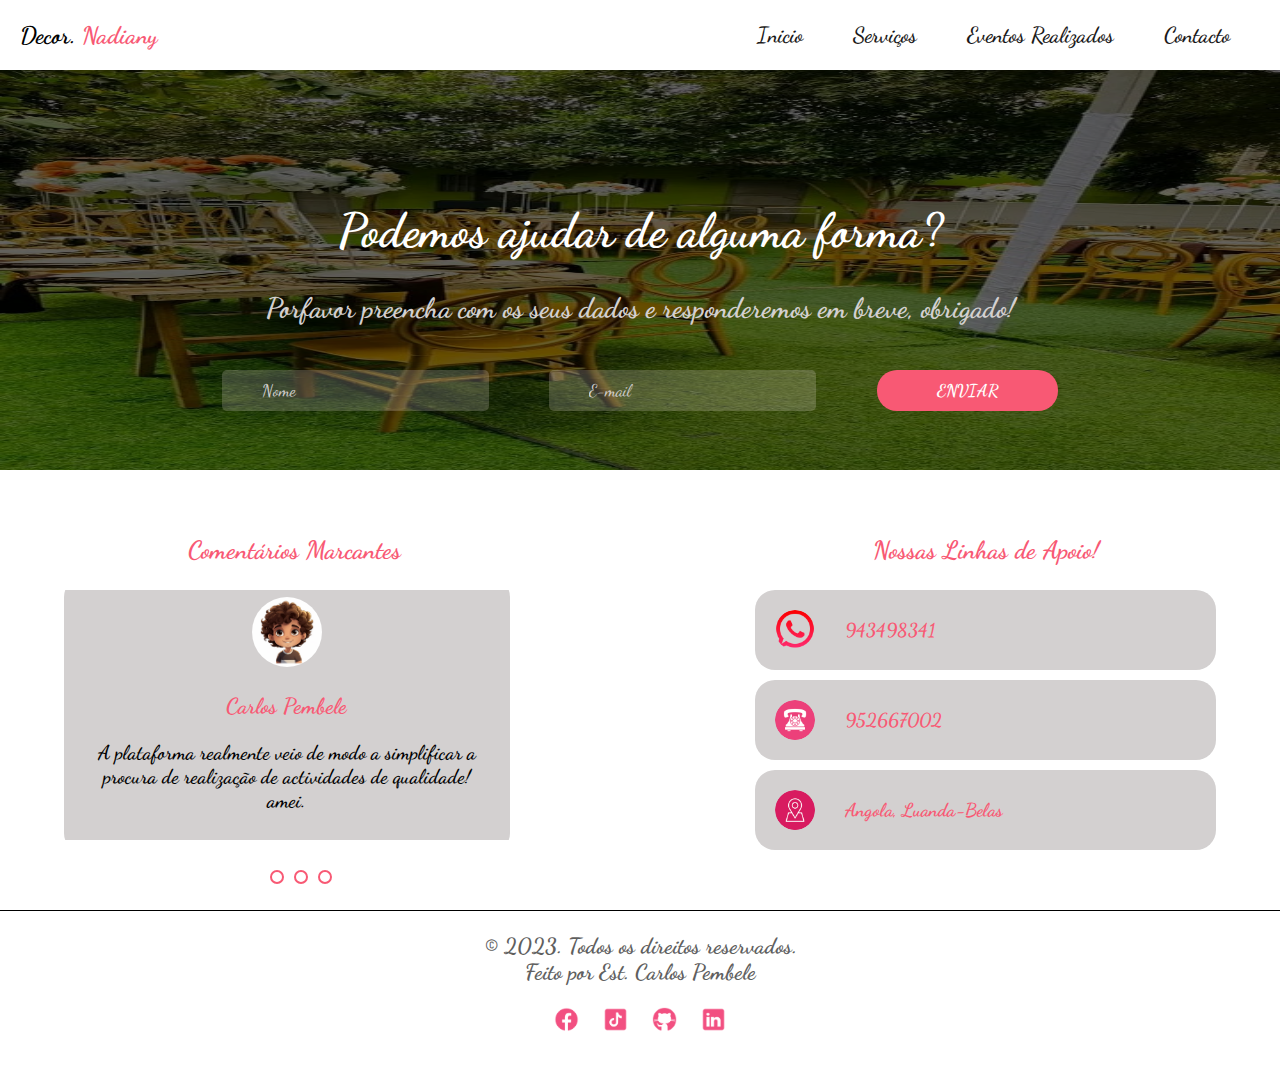
<file: pagina/contact.html>
<!DOCTYPE html>
<html lang="en">
<head>

    <!-- Propriedades normal do html -->
    <meta charset="UTF-8">
    <meta name="viewport" content="width=device-width, initial-scale=1.0">
    <title>Nadiany Decor</title>
    
    <!-- Link das fontes family baixadas -->
    <link rel="preconnect" href="https://fonts.googleapis.com">
    <link rel="preconnect" href="https://fonts.gstatic.com" crossorigin>
    <link href="https://fonts.googleapis.com/css2?family=Dancing+Script:wght@400..700&display=swap" rel="stylesheet">
    <link href="https://fonts.googleapis.com/css2?family=Dancing+Script:wght@400..700&family=Pacifico&display=swap" rel="stylesheet">
    

    <!-- Linkes do css e do favicon-->
     <link rel="stylesheet" href="../css/index.css">
     <link rel="stylesheet" href="../css/servir.css">
     <link rel="stylesheet" href="../css/contact.css">

</head>
<body>
 
<div class="pagina">

    <div class="tab-bar">
        <div class="logo">
            <h2>Decor. <span>Nadiany</span></h2>
            <div class="help">
                <h3 class="close" onclick="FecharSeting()"><img src="../img/icons/icons8-excluir-208.png" alt=""></h3>
                <h3 class="logoSeting" onclick="Seting()"><img src="../img/icons/icons8-cardápio-512.png" alt=""></h3>
            </div>
        </div>
        <div class="linkes">
            <ul>
                <li>
                    <a href="../index.html">Inicio</a>
                </li>
                <li>
                    <a href="./servir.html">Serviços</a>
                </li>
                <li>
                    <a href="./event.html">Eventos Realizados</a>
                </li>
                <li>
                    <a href="./contact.html">Contacto</a>
                </li>
            </ul>
        </div>
    </div>

    <div class="conteudo">
        <div class="slider-back"></div>
        <div class="img-top">
            <div class="element-information">
                <h1>Podemos ajudar de alguma forma?</h1>
                <h3 class="descri">Porfavor preencha com os seus dados e responderemos em breve, obrigado!</h3>
                <div class="set">
                    <input type="text" name="" id="" placeholder="Nome">
                    <input type="text" name="" id="" placeholder="E-mail">
                    <div class="btn"><p>ENVIAR</p></div>
                </div>
            </div>
        
            <div class="imagem-top">
                <img src="../img/foto9.jpg" alt="">
            </div>
        </div>
    </div>

    <div class="contact">

        <div class="coment-esq">
            <h3 class="title">Nossas Linhas de Apoio!</h3>
            <div class="atendimento">
                <div class="icon-contact">
                    <img class="imgFooter" src="../img/icons/whatsap.png" alt="">
                </div>
                <h3>943498341</h3>
            </div>

            <div class="atendimento">
               <div class="icon-contact">
                    <img class="imgFooter" src="../img/icons/telephone_8364524.png" alt="">
               </div>
                <h3>952667002</h3>
            </div>

            <div  class="atendimento">
                <div class="icon-contact">
                    <img class="imgFooter" src="../img/icons/local.png" alt="">
                </div>
                <h3>Angola, Luanda-Belas</h3>
            </div>

        </div>

        
        <div class="coment-dir">
            <h3 class="title">Comentários Marcantes</h3>

            <div class="scroll-element">

                <div class="scroll-element-one">
                    <input type="radio" name="radioElemenOne" id="rad1">
                    <input type="radio" name="radioElemenOne" id="rad2">
                    <input type="radio" name="radioElemenOne" id="rad3">

                    <div class="depoiment first">
                        <img src="../img/coment/user2.jpg" alt="">
                        <h3>Carlos Pembele</h3>
                        <p>A plataforma realmente veio de modo a simplificar a procura de realização de actividades de qualidade! amei.</p>
                    </div>
    
                    <div class="depoiment">
                        <img src="../img/coment/user1.png" alt="">
                        <h3>Edson dos Anjos</h3>
                        <p>Usei esta plataforma já duas vezes e nenhuma das vezes me deixarão mal! Estou a gostar do trabalho.</p>
                    </div>
    
                    <div class="depoiment">
                        <img src="../img/coment/user3.jpg" alt="">
                        <h3>Ifraim Pedro</h3>
                        <p>Boa plataforma, e boa ideia de juntar-se ao mundo tecnologico, amei a vossa plataforma!</p>
                    </div>
                </div>

                        <!--Navegação Manual-->
        <div class="notRemot-navigation">
            <label for="rad1" class="notRemot"></label>
            <label for="rad2" class="notRemot"></label>
            <label for="rad3" class="notRemot"></label>
        </div>

            </div>
        </div>

    </div>

    <div class="footer">
        <p>&COPY; 2023. Todos os direitos reservados. <br> Feito por Est. Carlos Pembele</p>

        <div class="icons-footer">
            <a class="imgFooter" href="https://www.facebook.com/rosariomanzogani.patricio/"><img class="imgFooter1" src="../img/icons/icons8-facebook-novo-500.png" alt=""></a>
            <a class="imgFooter" href="https://www.linkedin.com/in/carlos-pembele-464657311/"><img class="imgFooter1" src="../img/icons/icons8-tiktok-500.png" alt=""></a>
            <a class="imgFooter" href="https://github.com/Carlos-Pembele"><img class="imgFooter1" src="../img/icons/icons8-github-500.png" alt=""></a>
            <a class="imgFooter" href="https://www.linkedin.com/in/carlos-pembele-464657311/"><img class="imgFooter1" src="../img/icons/icons8-linkedin-500.png" alt=""></a>
        </div>
    </div>

</div>

    <script src="../js/index.js"></script>
</body>
</html>
</file>
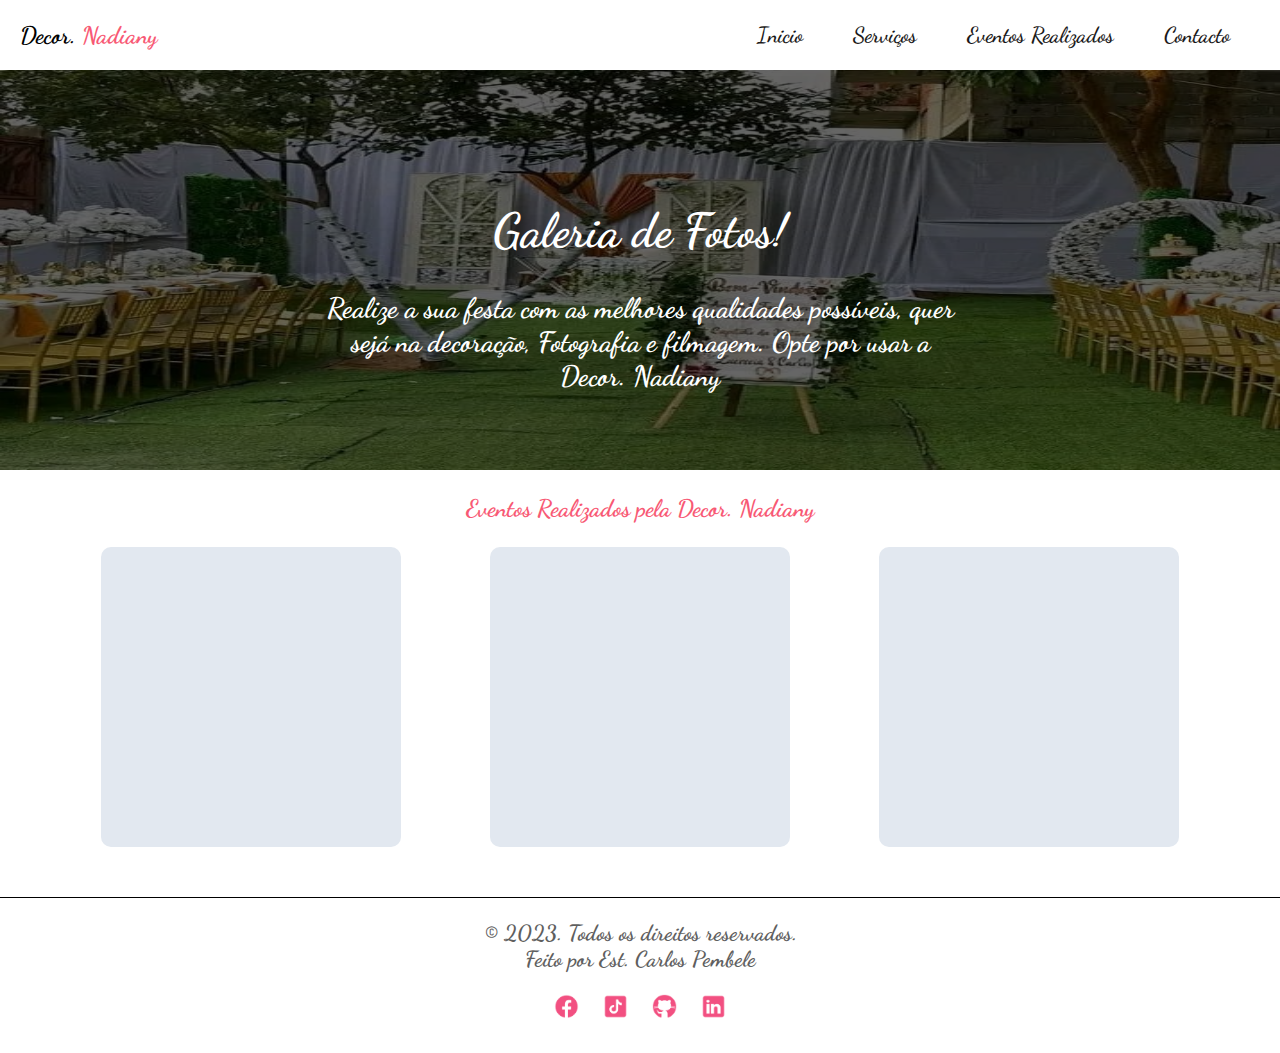
<file: pagina/event.html>
<!DOCTYPE html>
<html lang="en">
<head>

    <!-- Propriedades normal do html -->
    <meta charset="UTF-8">
    <meta name="viewport" content="width=device-width, initial-scale=1.0">
    <title>Nadiany Decor</title>

    <!-- Link das fontes family baixadas -->
    <link rel="preconnect" href="https://fonts.googleapis.com">
    <link rel="preconnect" href="https://fonts.gstatic.com" crossorigin>
    <link href="https://fonts.googleapis.com/css2?family=Dancing+Script:wght@400..700&display=swap" rel="stylesheet">
    <link href="https://fonts.googleapis.com/css2?family=Dancing+Script:wght@400..700&family=Pacifico&display=swap" rel="stylesheet">
   
    <!-- Linkes do css e do favicon-->
     <link rel="stylesheet" href="../css/index.css">
     <link rel="stylesheet" href="../css/event.css">

</head>
<body>
 
<div class="pagina">

    <div class="tab-bar">
        <div class="logo">
            <h2>Decor. <span>Nadiany</span></h2>
            <div class="help">
                <h3 class="close" onclick="FecharSeting()"><img src="../img/icons/icons8-excluir-208.png" alt=""></h3>
                <h3 class="logoSeting" onclick="Seting()"><img src="../img/icons/icons8-cardápio-512.png" alt=""></h3>
            </div>
        </div>
        <div class="linkes">
            <ul>
                <li>
                    <a href="../index.html">Inicio</a>
                </li>
                <li>
                    <a href="./servir.html">Serviços</a>
                </li>
                <li>
                    <a href="./event.html">Eventos Realizados</a>
                </li>
                <li>
                    <a href="./contact.html">Contacto</a>
                </li>
            </ul>
        </div>
    </div>

    <div class="conteudo">
        <div class="slider-back"></div>
        <div class="img-top">
            <div class="topInfo">
                <h1>Galeria de Fotos!</h1>
                <h3>Realize a sua festa com as melhores qualidades possíveis, quer sejá na decoração, Fotografia e filmagem. Opte por usar a Decor. Nadiany</h3>
            </div>
        
            <div class="imagem-top">
                <img src="../img/foto2.jpg" alt="">
            </div>
        </div>
    </div>

    <div class="body-conteudo">

        <div class="introduction">
            <h3 class="tema">Eventos Realizados pela Decor. Nadiany</h3>
            <div class="pub-img">

                <div class="imgpub2">
                    <div class="description2">
                        
                    </div>
                </div>

                <div class="imgpub2">
                    <div class="description2">
                        
                    </div>
                </div>

                <div class="imgpub2">
                    <div class="description2">
                        
                    </div>
                </div>

            </div>
        </div>


    </div>


    <div class="footer">
        <p>&COPY; 2023. Todos os direitos reservados. <br> Feito por Est. Carlos Pembele</p>

        <div class="icons-footer">
            <a class="imgFooter" href="https://www.facebook.com/rosariomanzogani.patricio/"><img class="imgFooter1" src="../img/icons/icons8-facebook-novo-500.png" alt=""></a>
            <a class="imgFooter" href="https://www.linkedin.com/in/carlos-pembele-464657311/"><img class="imgFooter1" src="../img/icons/icons8-tiktok-500.png" alt=""></a>
            <a class="imgFooter" href="https://github.com/Carlos-Pembele"><img class="imgFooter1" src="../img/icons/icons8-github-500.png" alt=""></a>
            <a class="imgFooter" href="https://www.linkedin.com/in/carlos-pembele-464657311/"><img class="imgFooter1" src="../img/icons/icons8-linkedin-500.png" alt=""></a>
        </div>
    </div>

</div>

    <script src="../js/index.js"></script>
    <script src="../js/fornecedor2.js"></script>
</body>
</html>
</file>
<file: css/index.css>
body{
    min-height: 400px;
    margin: 0;
    padding: 0;
    scroll-behavior: smooth;
    font-family: "Dancing Script", cursive;
}

.slider-back{
    margin: 0 auto;
    width: 100%;
    height: 400px;
    position: absolute;
    background-color: rgba(0, 0, 0, .6);
}


.slider{
    font-family: "Dancing Script", cursive;
    font-size: 22px;
    margin: 0 auto;
    width: 100%;
    height: 400px;
    overflow: hidden;
}

.slides{
    width: 400%;
    height: 400px;
    display: flex;
}

.slides input{
    display: none;
}

.slide{
    width: 25%;
    position: relative;
    transition: 2s;

}

.img-slide{
    width: 25%;
    position: relative;
    transition: 2s;
    background-color: black; 
}

.slide img{
    width: 100%;
}

.manual-navegacao{
    position: absolute;
    width: 100%;
    margin-top: -40px;
    display: flex;
    justify-content: center;

}

.manual-btn{
    border: 2px solid white;
    cursor: pointer;
    border-radius: 10px;
    padding: 5px;
    transition: 1s;
}

.manual-btn:not(:last-child){
    margin-right: 20px;
}

.manual-btn:hover{
    background-color: white;
}

#radio1:checked ~ .primeiro{
    margin-left: 0;
}

#radio2:checked ~ .primeiro{
    margin-left: -25%;
}

#radio3:checked ~ .primeiro{
    margin-left: -50%;
}

.navegacao-auto div{
    border: 2px solid #20a6ff;
    padding: 5px;
    border-radius: 10px;
    cursor: pointer;
    transition: 1s;
}

.navegacao-auto{
    position: absolute;
    width: 100%;
    margin-top: 360px;
    display: flex;
    justify-content: center;
}

.navegacao-auto div:not(:last-child){
    margin-right: 20px;
}

#radio1:checked ~ .navegacao-auto .auto-btn1{
    background-color: rgb(248, 89, 116);
}

#radio2:checked ~ .navegacao-auto .auto-btn2{
    background-color: rgb(248, 89, 116);
}

#radio3:checked ~ .navegacao-auto .auto-btn3{
    background-color: rgb(248, 89, 116);
}

.tab-bar{
    width: 100%;
    display: flex;
    align-items: center;
    justify-content: space-between;
    background-color: transparent;
    box-shadow: 4px 6px 6px 0px rgba(0, 0, 0, .7)
}

.logo  h2{
    font-family: "Dancing Script", cursive;
    font-size: 24px;
    margin-left: 20px;
}

.linkes ul{
    display: flex;
    flex-direction: row;
    font-family: "Dancing Script", cursive;
    font-size: 22px;
    font-weight: 700;
}

.linkes ul li{
    margin-right: 50px;
    list-style: none;
}

.linkes ul li a{
    text-decoration: none;
    color: rgb(26, 25, 25);
    font-weight: 600;
    transition: 0.5s;
}

.linkes ul li a:hover{
    color: rgb(248, 89, 116);
}

h2 span{
    color: rgb(248, 89, 116);
}
h3 span{
    color: rgb(248, 89, 116);
}


.textImg{
    position: absolute;
    right: 150px;
    margin-top: 150px;
    width: 30%;
    text-align: end;
    color: white;
}

.textImg1{
    position: absolute;
    margin-top: 150px;
    width: 30%;
    text-align: start;
    margin-left: 150px;
    color: white;
}

.textImg2{
    position: absolute;
    margin-top: 150px;
    width: 30%;
    text-align: center;
    margin-left: 35%;
    color: white;
}

.body-conteudo{
    width: 90%;
    margin-left: 5%;
}

.introduction{
    width: 100%;
    display: flex;
    flex-direction: column;
    align-items: center;
    justify-content: center;
    font-style: normal;
    font-family: "Dancing Script", cursive;
}

p{
    font-size: 27px;
    font-weight: bolder;
}

.pub-img{
    font-family: "Dancing Script", cursive;
    font-size: 22px;
    font-weight: 700;
    text-align: center;
    width: 100%;
    display: grid;
    grid-template-columns: repeat(auto-fit, minmax(300px, 1fr));
    column-gap: 1rem;
    row-gap: 1rem;
}

.ImagemPub{
    width: 300px;
    height: 300px;
    border-radius: 10px;
}

.imgpub{
    width: 300px;
    margin: auto;
}

.imgpub:hover{
    cursor: pointer;
}

.description , .logopub, .quant-pub{
    position: absolute;
    max-width:  300px;
    min-width: 300px;
    height: 300px;
    text-align: center;
    color: white;  
    display: flex;
    overflow: hidden;
}

.quant-pub h5{
    margin-top: 150px;
    color: black;
    margin-left: 75%;
    font-weight: bold;
    font-size: 14px;

}

.logopub h3{
    background-color: rgba(102, 102, 102, 0.6);
    height: 25px;
    padding: 5px;
    border-top-right-radius: 10px;
    border-bottom-right-radius: 10px;
    font-size: 25px;
    font-weight: bold;
}

.description h3{
    font-family: "Dancing Script", cursive;
    font-weight: bold;
    margin-top: 200px;
    padding-left: 10px;
    padding-top: 10px;
    padding-bottom: 3px;
    background-color: rgba(102, 102, 102, 0.6);
    border-top-left-radius: 10px;
    border-bottom-left-radius: 10px;
}

#Elemento-Principal{
    opacity: 1;
    margin-left: 20px;
    font-size: 13pt;
    text-align: center;
    overflow: hidden;
    transition: 1s;
    line-height: 20px;
}

.footer{
    border-top: 1px solid black;
    width: 100%;
    display: flex;
    flex-direction: column;
    margin-top: 50px;
    text-align: center;
    margin-bottom: 30px;
    font-family: "Dancing Script", cursive;

}

.footer p{
    color: rgb(95, 95, 95);
    font-size: 22px;
    font-weight: bold;
}

.imgFooter{
    width: 25px;
    cursor: pointer;
}

.imgFooter1{
    width: 25px;
    cursor: pointer;
}

.imgFooter1:hover{
    transform: translateY(-5px);
    transition: 1s;
}

.imgFooter:not(:last-child){
    padding-right: 20px;
}

.description2{
    position: absolute;
    max-width:  300px;
    min-width: 300px;
    height: 300px;
    text-align: center;
    color: white;  
    display: flex;
    overflow: hidden;
}

.imgpub2{
    width: 300px;
    margin: auto;
    border-radius: 10px;
    overflow: hidden;
    height: 300px;
    background-color: #e2e8f0;
    cursor: pointer;
  }
  .description2::after{
    position: absolute;
    top: 0;
    right: 0;
    left: 0;
    bottom: 0;
    transform: translateX(-100%);
    background-image: linear-gradient(
      90deg,
      rgba(37, 36, 36, 0) 0,
      rgba(74, 73, 73, 0.2) 20%,
      rgba(105, 104, 104, 0.5) 60%,
      rgba(255, 255, 255, 0)
    );
    animation: skeletonProduct 3s infinite;
    content: '';
  }
  @keyframes skeletonProduct{
    100%{
      transform: translateX(100%);
    }
  }



/*  Responsividade para tablets! */
@media screen and (min-width:767px) and (max-width:1023px){
       
    .tab-bar{
        width: 100%;
        display: block;
        align-items: center;
        justify-content: space-between;
        background-color: transparent;
        box-shadow: 4px 6px 6px 0px rgba(0, 0, 0, .7);
    }

    .logo{
        display: flex;
        width: 100%;
        align-items: center;
        justify-content: space-between;
    }

    .logoSeting{
        width: 50px;
        height: 50px;
        background-color: rgba(99, 98, 98, 0.4);
        display: flex;
        justify-content: center;
        align-items: center;
        border-radius: 25px;
        border-radius: 7px;
        cursor: pointer;
        margin-right: 20px;
    }

    .logoSeting img{
        width: 40px;
        height: 40px;
        border-radius: 20px;
    }

    .logo  h2{
        margin-left: 20px;
    }

    .linkes ul{
        display: flex;
        flex-direction: column;
        text-align: center;
    }

    .linkes ul li{
        margin-right: 50px;
        padding: 10px;
        list-style: none;
    }

    .linkes{
        width: 100%;
        height: 0px;
        transition: 1s;
    }

    .help{
        display: flex;
        flex-direction: row;
    }

    .close{
        width: 50px;
        height: 50px;
        background-color: rgba(99, 98, 98, 0.4);
        justify-content: center;
        align-items: center;
        border-radius: 25px;
        border-radius: 7px;
        cursor: pointer;
        margin-right: 20px;
        display: none;
        transition: 10s;
    }

    .close img{
        width: 40px;
        height: 40px;
        border-radius: 20px;
    }

    .textImg{
        position: absolute;
        margin-top: 100px;
        width: 80%;
        right: 10%;
        text-align: end;
        color: white;
    }

    .textImg1{
        position: absolute;
        margin-top: 100px;
        width: 80%;
        text-align: start;
        margin-left: 10%;
        color: white;
    }

    .textImg2{
        position: absolute;
        margin-top: 100px;
        width: 80%;
        text-align: center;
        right: 10%;
        color: white;
    }
}

  /*Responsividade para telas Desktops */
  @media screen and (min-width:1024px){
    .logoSeting{
        background-color: rgb(248, 89, 116);
        padding: 10px;
        border-radius: 7px;
        color: white;
        margin-right: 10px;
        cursor: pointer;
        display: none;
    }
    .close{
        font-family: Verdana, Geneva, Tahoma, sans-serif;
        background-color: rgb(95, 94, 94);
        padding: 10px;
        border-radius: 7px;
        color: white;
        margin-right: 10px; 
        cursor: pointer;
        display: none;
        transition: 10s;
        display: none;
    }
    .textImg{
        position: absolute;
        margin-top: 100px;
        width: 50%;
        right: 10%;
        text-align: end;
        color: white;
    }

    .textImg1{
        position: absolute;
        margin-top: 100px;
        width: 50%;
        text-align: start;
        margin-left: 10%;
        color: white;
    }

    .textImg2{
        position: absolute;
        margin-top: 100px;
        width: 50%;
        text-align: center;
        right: 25%;
        color: white;
    }
  }
 
  /* Responsividade para telas de celulares */
@media screen and (min-width:300px) and (max-width:767px) {
    .tab-bar{
        width: 100%;
        display: block;
        align-items: center;
        justify-content: space-between;
        background-color: transparent;
        box-shadow: 4px 6px 6px 0px rgba(0, 0, 0, .7);
    }

    .logo{
        display: flex;
        width: 100%;
        align-items: center;
        justify-content: space-between;
    }

    .logoSeting{
        width: 50px;
        height: 50px;
        background-color: rgba(99, 98, 98, 0.4);
        display: flex;
        justify-content: center;
        align-items: center;
        border-radius: 25px;
        border-radius: 7px;
        cursor: pointer;
        margin-right: 20px;
    }

    .logoSeting img{
        width: 40px;
        height: 40px;
        border-radius: 20px;
    }

    .logo  h2{
        margin-left: 20px;
    }

    .linkes ul{
        display: flex;
        flex-direction: column;
        text-align: center;
    }

    .linkes ul li{
        margin-right: 50px;
        padding: 10px;
        list-style: none;
    }

    .linkes{
        width: 100%;
        height: 0px;
        transition: 1s;
    }

    .help{
        display: flex;
        flex-direction: row;
    }

    .close{
        width: 50px;
        height: 50px;
        background-color: rgba(99, 98, 98, 0.4);
        justify-content: center;
        align-items: center;
        border-radius: 25px;
        border-radius: 7px;
        cursor: pointer;
        margin-right: 20px;
        display: none;
        transition: 10s;
    }

    .close img{
        width: 40px;
        height: 40px;
        border-radius: 20px;
    }

    .textImg{
        position: absolute;
        margin-top: 50px;
        width: 90%;
        right: 5%;
        text-align: end;
        color: white;
    }

    .textImg1{
        position: absolute;
        margin-top: 50px;
        width: 90%;
        text-align: start;
        margin-left: 5%;
        color: white;
    }

    .textImg2{
        position: absolute;
        margin-top: 50px;
        width: 90%;
        text-align: center;
        right: 5%;
        color: white;
    }

    .slide img{
        width: 100%;
        height: 400px;
    }


}
</file>
<file: css/servir.css>
.conteudo{
    width: 100%;
}

.img-top{
    width: 100%;
    height: 400px;
    font-size: 24px;
}

.imagem-top{
    width: 100%;
    height: 400px;
}

.imagem-top img{
    width: 100%;
    height: 400px;
}

.conteudoServer{
    width: 90%;
    margin-left: 5%;
    margin-right: 5%;
}

.conteudoServer .tema{
    text-align: center;
}

.servicos{
    width: 100%;
    display: flex;
    flex-direction: row;
}

.servicos .esquerdo{
    width: 45%;
    display: flex;
    flex-direction: column;
    margin-right: 5%;
}

.servicos .direito{
    margin-left: 5%;
    width: 45%;
    display: flex;
    flex-direction: column;
    justify-content: center;
}

.componente-direito{
    width: 50%;
    display: flex;
    margin: 0 auto;
    justify-content: center;
    align-items: center;
}

#vid{
    width: 500px;
    border-radius: 10px;
    height: 500px;
    border: 2px solid rgb(248, 89, 116);
    padding: 15px;
}

#icon-pub{
    width: 20px;
    height: 20px;
}

.categoria{
    display: flex;
    flex-direction: row;
    justify-content: center;
    align-items: center;
    padding: 0 20px;
}

.foto-esq{
    margin-right: 10px;
    width: 40px;
    height: 40px;
    display: flex;
    align-items: center;
    justify-content: center;
    border-radius: 20px;
    box-shadow: 2px 6px 6px 2px rgba(150, 148, 148, 0.5);
}

.text-esq{
    margin-left: 10px;
    width: 90%;
}

.text-esq h3{
    font-size: 25px;
    font-weight: bold;
    color: rgb(248, 89, 116);
}

.text-esq p{
    color: rgb(102, 101, 101);
}

.tema h3{
    color: rgb(248, 89, 116);
    font-size: 24px;
    font-weight: bold;
}

.topInfo{
    position: absolute;
    margin-top: 100px;
    width: 50%;
    text-align: center;
    margin-left: 25%;
    color: white;

}

/* Responsividade para tablets*/
@media screen and (min-width:767px) and (max-width:1023px){
    .topInfo{
        position: absolute;
        margin-top: 100px;
        width: 80%;
        text-align: center;
        margin-left: 10%;
        color: white;
    }
    .servicos{
        width: 100%;
        display: flex;
        flex-direction: column;
    }

    .servicos .esquerdo{
        width: 100%;
        display: flex;
        flex-direction: column;
        margin-right: 5%;
    }

    .servicos .direito{
        margin-top: 5%;
        width: 100%;
        margin-left: 0;
        display: flex;
        flex-direction: column;
        justify-content: center;
    }

    .componente-direito{
        width: 40%;
        display: flex;
        margin: auto;
        justify-content: center;
        align-items: center;
    }
}

  /* Responsividade para telas de celulares */
@media screen and (min-width:300px) and (max-width:767px){
    .topInfo{
        position: absolute;
        margin-top: 100px;
        width: 90%;
        text-align: center;
        margin-left: 5%;
        color: white;
    }

    .servicos{
        width: 100%;
        display: flex;
        flex-direction: column;
    }

    .servicos .esquerdo{
        width: 100%;
        display: flex;
        flex-direction: column;
        margin-right: 5%;
    }

    .servicos .direito{
        margin-top: 5%;
        width: 100%;
        margin-left: 0;
        display: flex;
        flex-direction: column;
        justify-content: center;
    }

    .componente-direito{
        width: 40%;
        display: flex;
        margin: auto;
        justify-content: center;
        align-items: center;
    }
}
</file>
<file: css/contact.css>
.element-information{
    position: absolute;
    margin-top: 100px;
    width: 70%;
    text-align: center;
    margin-left: 15%;
    color: white;
    font-size: 24px;
    font-family: "Dancing Script", cursive;
}

.descri{
    color: rgb(211, 208, 208);
}

.set{
    display: flex;
    align-items: center;
    justify-content: space-around;
}

.set input{
    padding: 10px 40px;
    border-radius: 5px;
    border: none;
    background-color: rgba(250, 234, 234, 0.2);
    font-family: "Dancing Script", cursive;
    color: rgb(211, 208, 208);
    font-size: 17px;
}

.set input::placeholder{
    color: rgb(211, 208, 208);
    font-size: 17px;
    font-family: "Dancing Script", cursive;
}

.btn p{
    color: white;
    font-family: "Dancing Script", cursive;
    font-size: 17px;
    background-color: rgb(248, 89, 116);
    padding: 10px 60px; 
    border-radius: 20px; 
}

.btn{
    cursor: pointer;
}

.contact{
    width: 90%;
    margin-right: 5%;
    margin-left: 5%;
    margin-top: 40px;
    display: flex;
    flex-direction: row-reverse;
    font-family: "Dancing Script", cursive;
}

.coment-esq{
    margin-left: 10%;
    width: 40%;
}

.coment-dir{
    margin-right: 10%;
    width: 40%;
}

.atendimento{
    display: flex;
    flex-direction: row;
    width: 100%;
    background-color: rgb(211, 208, 208);
    border-radius: 20px;
    align-items: center;
    margin-bottom: 10px;
}

.atendimento img{
    width: 40px;
    height: 40px;
    border-radius: 20px;

}

.title{
    color: rgb(248, 89, 116);
    text-align: center;
    font-size: 25px;
    font-weight: bold;
}

.icon-contact{
    width: 80px;
    height: 80px;
    display: flex;
    justify-content: center;
    align-items: center;
    border-radius: 40px;
    margin-right: 10px;
}

.coment-esq h3{
    text-align: center;
    color: rgb(248, 89, 116);
}

.depoiment{
    text-align: center;
    background-color: rgb(211, 208, 208);
    padding: 20px;
    border-radius: 20px;
    width: 22%;
    position: relative;
    transition: 2s;
}

.depoiment:not(:last-child){
    margin-right: 23px;
}

.depoiment p{
    font-weight: 600;
    font-size: 20px;
}

.depoiment img{
    width: 70px;
    height: 70px;
    border-radius: 35px;
}

.depoiment h3{
    color: rgb(248, 89, 116);
    font-size: 22px;
    font-weight: bold;
}

.scroll-element{
    margin: 0 auto;
    width: 100%;
    overflow: hidden;
    height: 250px;
}

.scroll-element-one{
    width: 400%;
    height: 250px;
    display: flex;
    align-items: center;
}

.scroll-element-one input{
    display: none;
}

.notRemot-navigation{
    position: absolute;
    width: 37%;
    margin-top: 30px;
    display: flex;
    justify-content: center;
}

.notRemot{
    border: 2px solid rgb(248, 89, 116);
    padding: 5px;
    cursor: pointer;
    border-radius: 10px;
    transition: 1s;
}

.notRemot:not(:last-child){
    margin-right: 10px;
}

.notRemot:hover{
    background-color: rgb(248, 89, 116);
}


#rad1:checked ~ .first{
    margin-left: 10px;
}

#rad2:checked ~ .first{
    margin-left: -25%;
}

#rad3:checked ~ .first{
    margin-left: -50%;
}

/*  Responsividade para tablets! */
@media screen and (min-width:767px) and (max-width:1023px){

    .element-information{
        position: absolute;
        margin-top: 150px;
        width: 90%;
        text-align: center;
        margin-left: 5%;
        color: white;
    }
    
    .descri{
        color: rgb(211, 208, 208);
    }
    
    .set{
        display: flex;
        align-items: center;
        justify-content: space-around;
    }
    
    .set input{
        padding: 10px 40px;
        border-radius: 5px;
        border: none;
        background-color: rgba(250, 234, 234, 0.2);
        font-family: Georgia, 'Times New Roman', Times, serif;
        color: rgb(211, 208, 208);
    }
    
    .set input::placeholder{
        color: rgb(211, 208, 208);
        font-family: Georgia, 'Times New Roman', Times, serif;
    }
    
    .btn p{
        color: white;
        background-color: rgb(248, 89, 116);
        padding: 10px 60px; 
        border-radius: 20px; 
    }
    
    .btn{
        cursor: pointer;
    }
    
    .contact{
        width: 90%;
        margin-right: 5%;
        margin-left: 5%;
        margin-top: 40px;
        display: flex;
        flex-direction: column;
        align-items: center;
        justify-content: center;
    }  
        
    .coment-esq{
        margin-left: 5%;
        margin-right: 5%;
        width: 90%;
    }

    .coment-dir{
        margin-right: 5%;
        margin-left: 5%;
        width: 100%;
    }

    .atendimento img{
        width: 30px;
        height: 30px;
        border-radius: 20px;
    }

    .depoiment{
        text-align: center;
        background-color: rgb(211, 208, 208);
        padding: 20px;
        border-radius: 20px;
        width: 22%;
        position: relative;
        transition: 2s;
    }

    .depoiment:not(:last-child){
        margin-right: 40px;
    }

    .depoiment p{
        font-weight: 600;
        font-size: 15px;
    }

    .depoiment img{
        width: 70px;
        height: 70px;
        border-radius: 35px;
    }

    .scroll-element{
        margin: 0 auto;
        width: 90%;
        overflow: hidden;
        height: 250px;
    }

    .notRemot-navigation{
        position: absolute;
        width: 84%;
        margin: 1px;
        display: flex;
        justify-content: center;
    }

    .notRemot:not(:last-child){
        margin-right: 30px;
    }

    #rad1:checked ~ .first{
        margin-left: 1%;
    }

    #rad2:checked ~ .first{
        margin-left: -24%;
    }

    #rad3:checked ~ .first{
        margin-left: -49%;
    }
    .first{
        margin-left: 20px;
    }

}


  /* Responsividade para telas de celulares */
@media screen and (min-width:300px) and (max-width:767px) {
    .element-information{
        position: absolute;
        margin-top: 100px;
        width: 98%;
        text-align: center;
        margin-left: 1%;
        color: white;
        font-size: 18px;
    }
    
    .descri{
        color: rgb(211, 208, 208);
    }
    
    .set{
        display: flex;
        align-items: center;
        justify-content: space-around;
    }
    
    .set input{
        position: relative;
        width: 30%;
        padding: 10px 2px;
        border-radius: 1px;
        border: none;
        background-color: rgba(250, 234, 234, 0.2);
        font-family: Georgia, 'Times New Roman', Times, serif;
        color: rgb(211, 208, 208);
    }
    
    .set input::placeholder{
        color: rgb(211, 208, 208);
        font-family: Georgia, 'Times New Roman', Times, serif;
    }
    
    .btn p{
        color: white;
        background-color: rgb(248, 89, 116);
        padding: 10px 20px; 
        border-radius: 20px; 
    }
    
    .btn{
        cursor: pointer;
    }
    
    .contact{
        width: 90%;
        margin-right: 5%;
        margin-left: 5%;
        margin-top: 40px;
        display: flex;
        flex-direction: column;
        align-items: center;
        justify-content: center;
    }
    
    .atendimento h3{
        font-size: 16px;
    }
        
    .coment-esq{
        margin-left: 5%;
        margin-right: 5%;
        width: 90%;
    }

    .coment-dir{
        margin-right: 5%;
        margin-left: 5%;
        width: 100%;
    }

    .atendimento img{
        width: 30px;
        height: 30px;
        border-radius: 20px;
    }

    .depoiment{
        text-align: center;
        background-color: rgb(211, 208, 208);
        padding: 20px;
        border-radius: 20px;
        width: 21%;
        position: relative;
        transition: 2s;
    }

    .depoiment:not(:last-child){
        margin-right: 40px;
    }

    .depoiment p{
        font-weight: 600;
        font-size: 15px;
    }

    .depoiment img{
        width: 70px;
        height: 70px;
        border-radius: 35px;
    }

    .scroll-element{
        margin: 0 auto;
        width: 90%;
        overflow: hidden;
        height: 250px;
    }

    .notRemot-navigation{
        position: absolute;
        width: 84%;
        margin: 1px;
        display: flex;
        justify-content: center;
    }

    .notRemot:not(:last-child){
        margin-right: 30px;
    }

    #rad1:checked ~ .first{
        margin-left: 1%;
    }

    #rad2:checked ~ .first{
        margin-left: -27%;
    }

    #rad3:checked ~ .first{
        margin-left: -54%;
    }
    .first{
        margin-left: 10px;
    }

    .notRemot-navigation{
    margin-top: 10px;
    }
    .icon-contact{
        width: 40px;
        height: 40px;
        display: flex;
        justify-content: center;
        align-items: center;
        border-radius: 20px;
        margin-right: 10px;
    }

}
</file>
<file: css/event.css>
.conteudo{
    width: 100%;
}

.img-top{
    width: 100%;
    height: 400px;
    font-size: 24px;
}

.imagem-top{
    width: 100%;
    height: 400px;
}

.imagem-top img{
    width: 100%;
    height: 400px;
}

.event-realiza{
    width: 100%;
    margin: 30px 0;
}

.event-realiza .tema{
    text-align: center;
}

.event-realiza .tema h3{
    color: rgb(248, 89, 116);
}

.introduction .tema{
    font-size: 24px;
    font-weight: bold;
    color: rgb(248, 89, 116);
    text-align: center;
}

.topInfo{
        position: absolute;
        margin-top: 100px;
        width: 50%;
        text-align: center;
        margin-left: 25%;
        color: white;

}

/*  Responsividade para tablets! */
@media screen and (min-width:767px) and (max-width:1023px){
    .topInfo{
        position: absolute;
        margin-top: 140px;
        width: 80%;
        text-align: center;
        margin-left: 10%;
        color: white;

}
}

  /* Responsividade para telas de celulares */
  @media screen and (min-width:300px) and (max-width:767px) {
    .topInfo{
        position: absolute;
        margin-top: 100px;
        width: 90%;
        text-align: center;
        margin-left: 5%;
        color: white;
    }
  }
</file>
